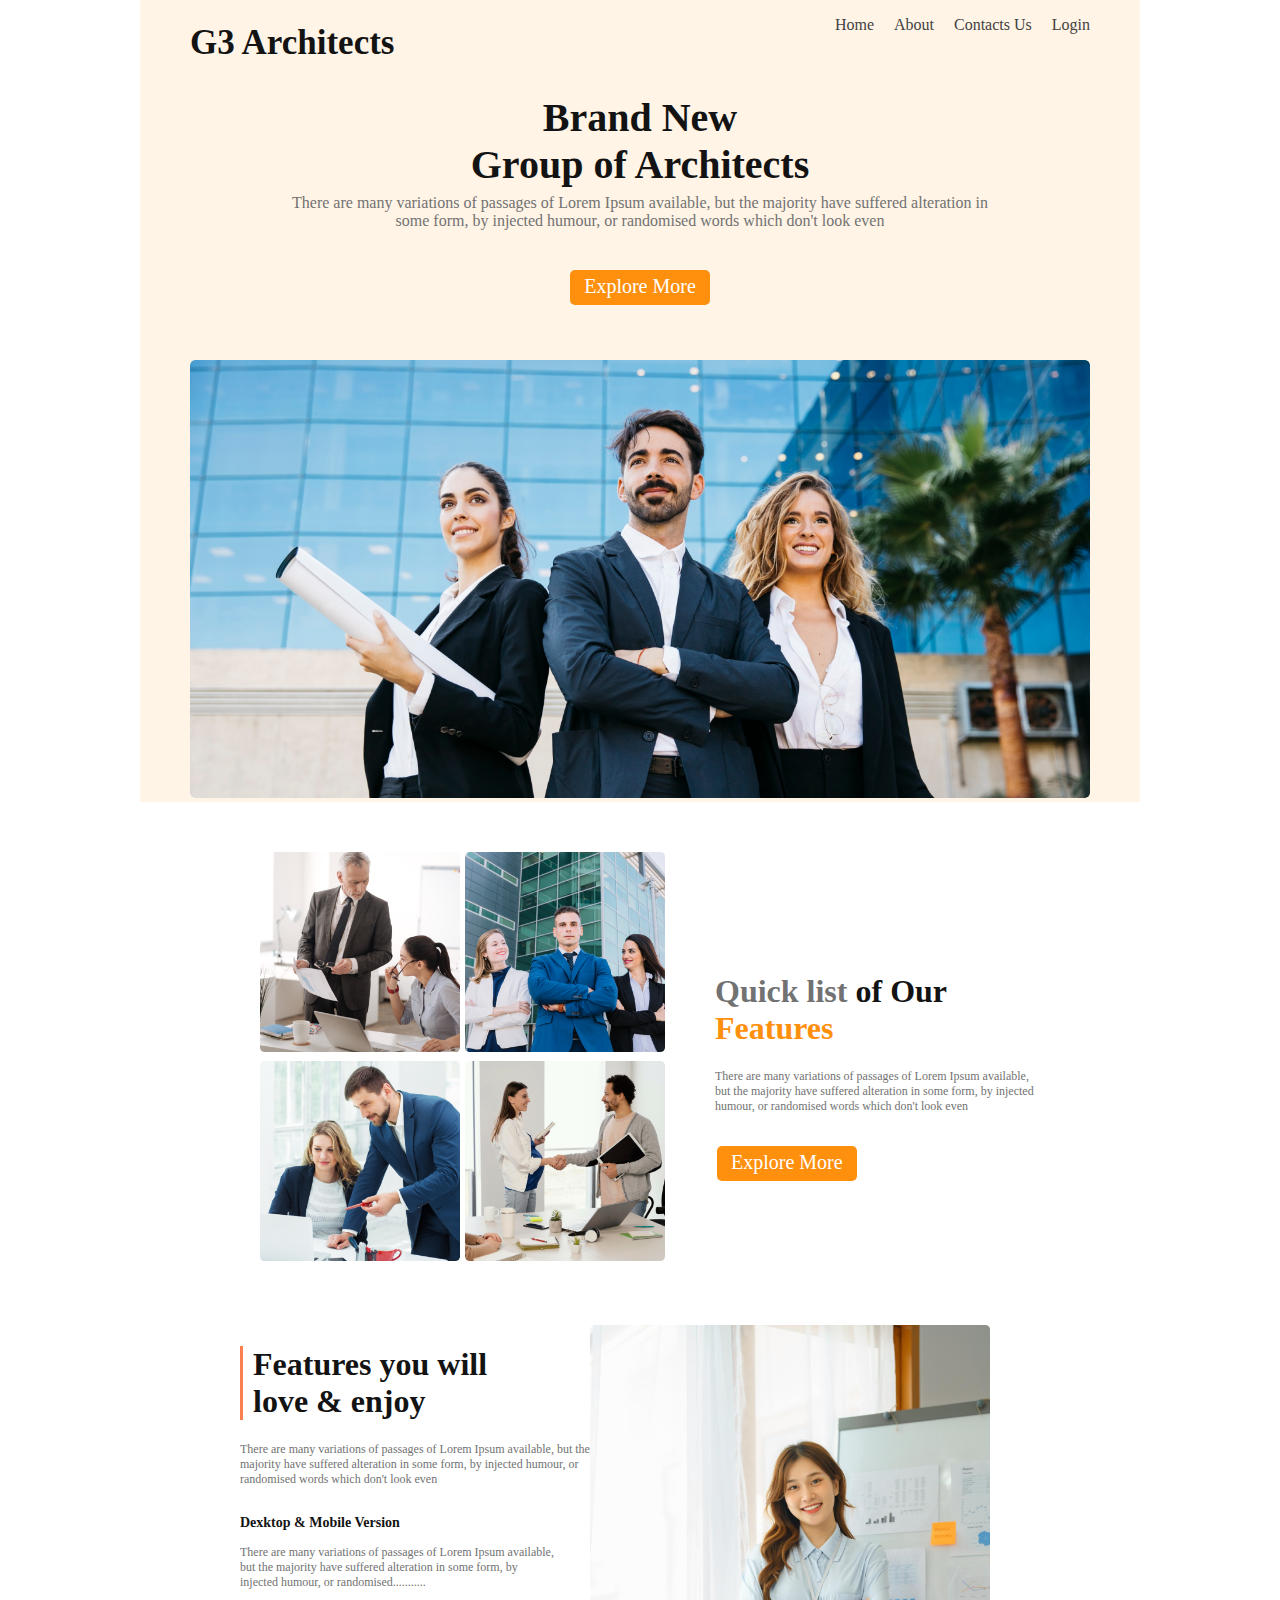
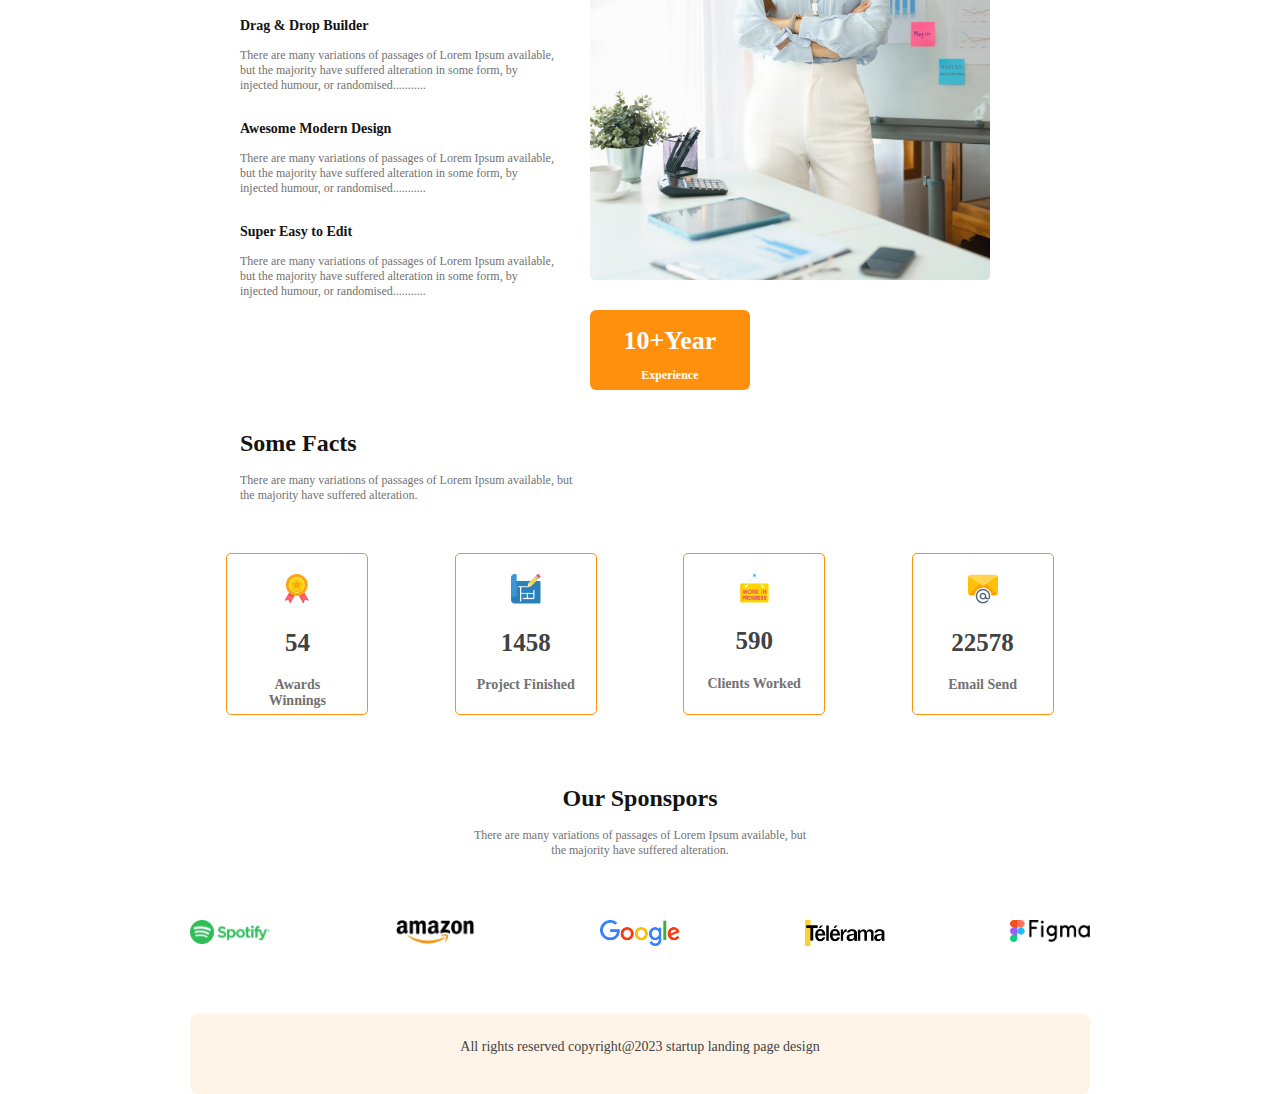
<file: index.html>
<!DOCTYPE html>
<html lang="en">
<head>
    <meta charset="UTF-8">
    <meta http-equiv="X-UA-Compatible" content="IE=edge">
    <meta name="viewport" content="width=device-width, initial-scale=1.0">
    <title>Responsive Web Site</title>
    <link rel="stylesheet" href="styles/index.css">
</head>
<body>
    <!------- Header Banner -------->
    <header class="header">
      <div class="header-nav">
        <div class="header-title">
            <h1 class="header-top-title">G3 Architects</h1>
            <nav class="nav-detiles">
                <p class="header-info"><a href="">Home</a></p>
                <p class="header-info"><a href="">About</a></p>
                <p class="header-info"><a href="">Contacts Us</a></p>
                <p class="header-info"><a href="">Login</a></p>
            </nav>
        </div>
      </div>
      <!-------- title section -------->
        <section class="header-title-section">
            <div class="section-one-title">
                <h1 class="section-title">Brand New <br> Group of Architects</h1>
                <p class="section-text">There are many variations of passages of Lorem Ipsum available, but the majority have suffered alteration in <br> some form, by injected humour, or randomised words which don't look even</p>
            </div>
            <div class="section-one-button">
                <p class="section-button">Explore More</p>
            </div>
        </section>
        <!-------- banner section --------->
        <section class="header-banner-section">
            <div class="banner">
                <img src="images/banner.png" alt="">
            </div>
        </section>
    </header>
    <!-------- Main Section --------->
    <main>
        <!-------- midle section one -------->
        <section class="midle-section-one">
            <div class="midle-section">
                <div class="midle-banner">
                    <div>
                        <img src="images/team1.png" alt="">
                    </div>
                    <div>
                        <img src="images/team2.png" alt="">
                    </div>
                    <div>
                        <img src="images/team3.png" alt="">
                    </div>
                    <div>
                        <img src="images/team4.png" alt="">
                    </div>
                </div>
            </div>
            <div class="midle-section-info">
                <div class="midle-section-details">
                    <h1 class="midle-text"><span class="light-gry">Quick list</span> <span class="black">of Our</span> <br> <span class="cyne">Features</span> </h1>
                    <p class="midle-info">There are many variations of passages of Lorem Ipsum available, <br> but the majority have suffered alteration in some form, by injected <br> humour, or randomised words which don't look even</p>
                </div>
                <div id="section-one-button" class="section-one-button">
                    <p class="section-button">Explore More</p>
                </div>
            </div>
        </section>
        <!------- midle section tow ------->
        <section class="midle-section-tow">
            <div class="section-tow">
                <div class="section-tow-title">
                    <h1 class="section-tow-title title-border">Features you will <br> love & enjoy</h1>
                    <p class="section-tow-detiles">There are many variations of passages of Lorem Ipsum available, but the <br> majority have suffered alteration in some form, by injected humour, or <br> randomised words which don't look even</p>
                </div>
                <div class="section-tow-div1">
                    <h3 class="section-tow-div-title">Dexktop & Mobile Version</h3>
                    <p class="section-tow-detiles">There are many variations of passages of Lorem Ipsum available, <br> but the majority have suffered alteration in some form, by <br> injected humour, or randomised...........</p>
                </div>
                <div class="section-tow-div1">
                    <h3 class="section-tow-div-title">Drag & Drop Builder</h3>
                    <p class="section-tow-detiles">There are many variations of passages of Lorem Ipsum available, <br> but the majority have suffered alteration in some form, by <br> injected humour, or randomised...........</p>
                </div>
                <div class="section-tow-div1">
                    <h3 class="section-tow-div-title">Awesome Modern Design</h3>
                    <p class="section-tow-detiles">There are many variations of passages of Lorem Ipsum available, <br> but the majority have suffered alteration in some form, by <br> injected humour, or randomised...........</p>
                </div>
                <div class="section-tow-div1">
                    <h3 class="section-tow-div-title">Super Easy to Edit</h3>
                    <p class="section-tow-detiles">There are many variations of passages of Lorem Ipsum available, <br> but the majority have suffered alteration in some form, by <br> injected humour, or randomised...........</p>
                </div>
            </div>
            <div class="section-tow-image">
                <img src="images/architect.png" alt="">
                <div class="section-tow-button">
                    <p class="section-tow-button-title">10+Year <br> <span class="section-tow-button-info">Experience</span> </p>
                </div>
            </div>
        </section>
        <!-------- midle section three -------->
        <section class="midle-section-three">
            <div class="section-three">
                <h1 class="section-three-title">Some Facts</h1>
                <p class="section-tow-detiles">There are many variations of passages of Lorem Ipsum available, but <br> the majority have suffered alteration.</p>
            </div>
          <div class="section-three-icon">
            <div class="section-three-image-box">
                <div class="section-three-icon-border">
                    <img src="images/icons/ribon.png" alt="">
                    <h2 class="section-three-number">54</h2>
                    <h4 class="section-three-info">Awards Winnings</h4>
                </div>
                <div class="section-three-icon-border">
                    <img src="images/icons/projects.png" alt="">
                    <h2 class="section-three-number">1458</h2>
                    <h4 class="section-three-info">Project Finished</h4>
                </div>
                <div class="section-three-icon-border">
                    <img src="images/icons/customers.png" alt="">
                    <h2 class="section-three-number">590</h2>
                    <h4 class="section-three-info">Clients Worked</h4>
                </div>
                <div class="section-three-icon-border">
                    <img src="images/icons/email.png" alt="">
                    <h2 class="section-three-number">22578</h2>
                    <h4 class="section-three-info">Email Send</h4>
                </div>
            </div>
          </div>
        </section>
        <section class="midle-section-four">
            <div class="section-four">
                <h1 class="section-four-title">Our Sponspors</h1>
                <p class="section-four-detailes">There are many variations of passages of Lorem Ipsum available, but <br> the majority have suffered alteration.</p>
            </div>
            <div class="section-four-icon-box">
                <div class="icon-box-width">
                    <div class="section-four-icon1">
                        <img src="images/sponsors/spotify.png" alt="">
                    </div>
                    <div class="section-four-icon2">
                        <img src="images/sponsors/amazon.png" alt="">
                    </div>
                    <div class="section-four-icon3">
                        <img src="images/sponsors/google.png" alt="">
                    </div>
                    <div class="section-four-icon4">
                        <img src="images/sponsors/telerama.png" alt="">
                    </div>
                    <div class="section-four-icon5">
                        <img src="images/sponsors/figma.png" alt="">
                    </div>
                </div>
            </div>
        </section>
    </main>
    <!-------- Footer Section -------->
    <footer class="footer-container">
        <div class="footer-title">
            <p class="footer-detailes">All rights reserved copyright@2023 startup landing page design</p>
        </div>
    </footer>
</body>
</html>
</file>
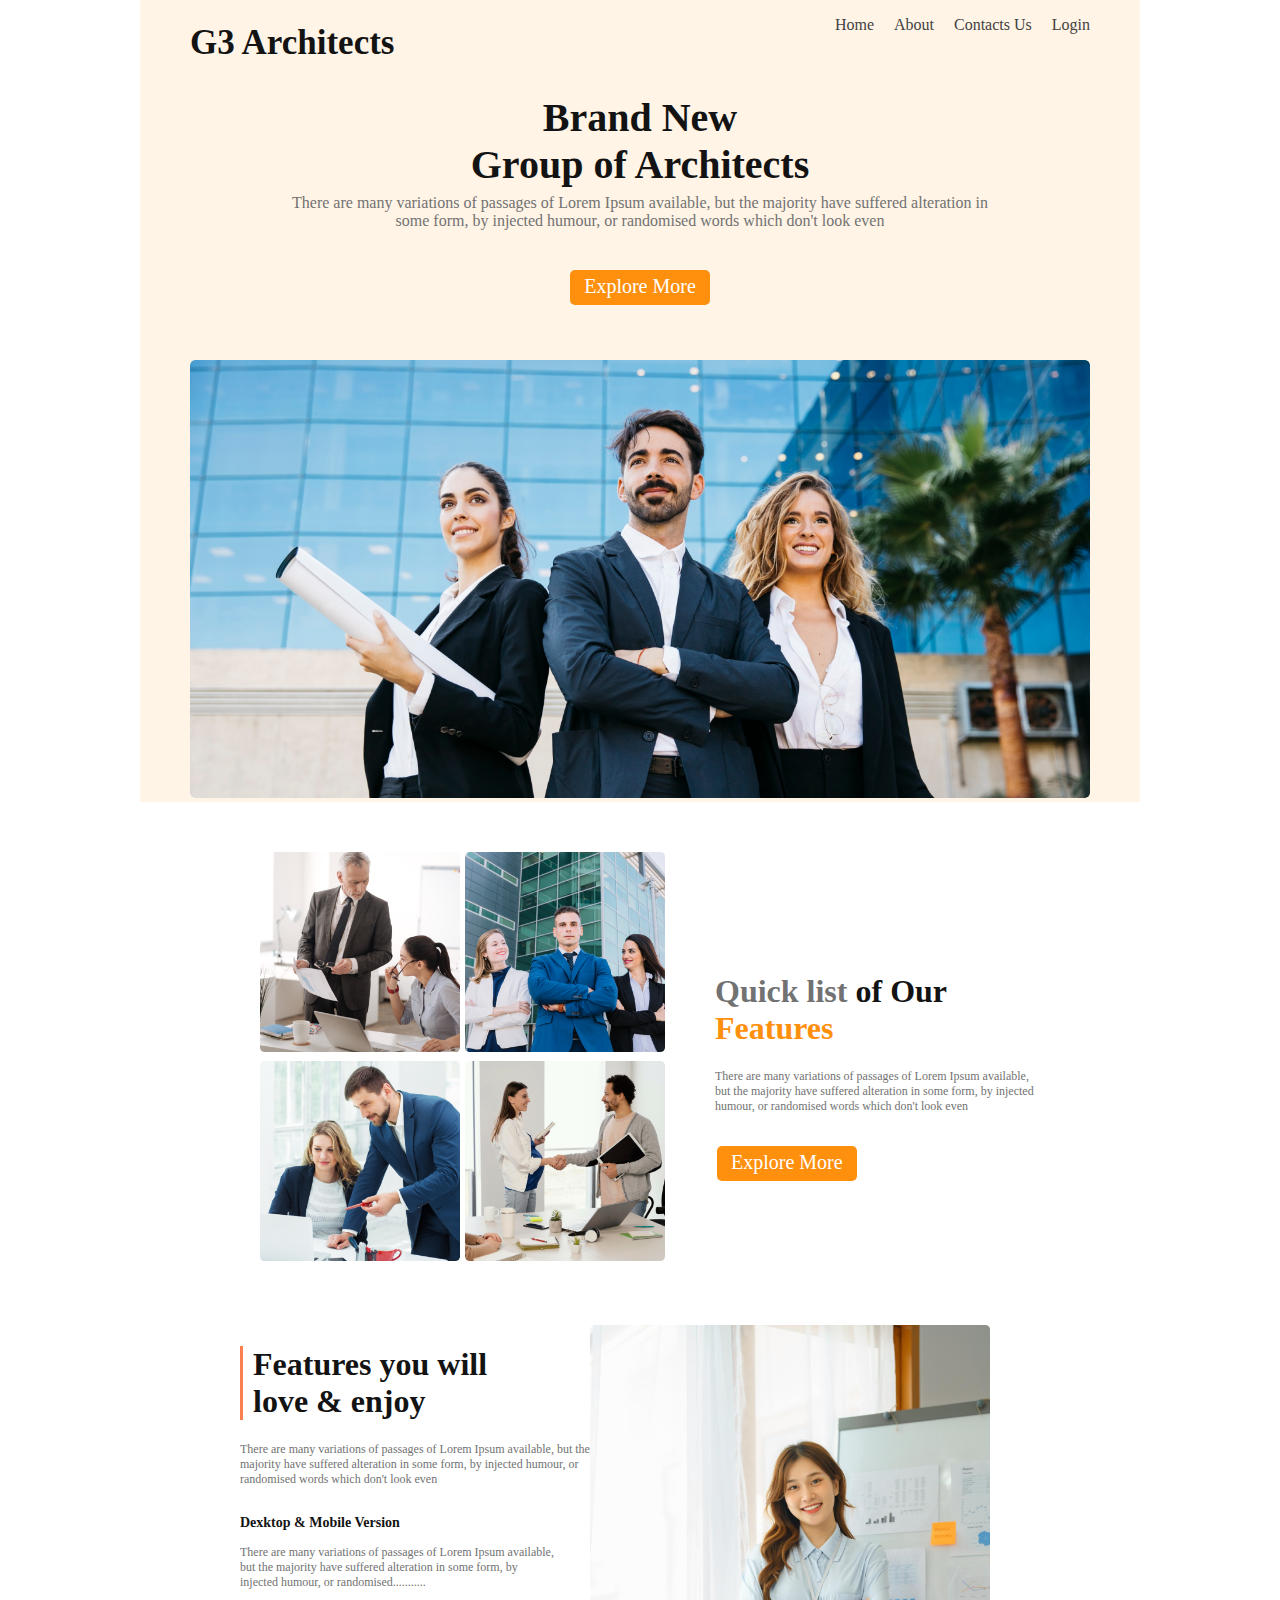
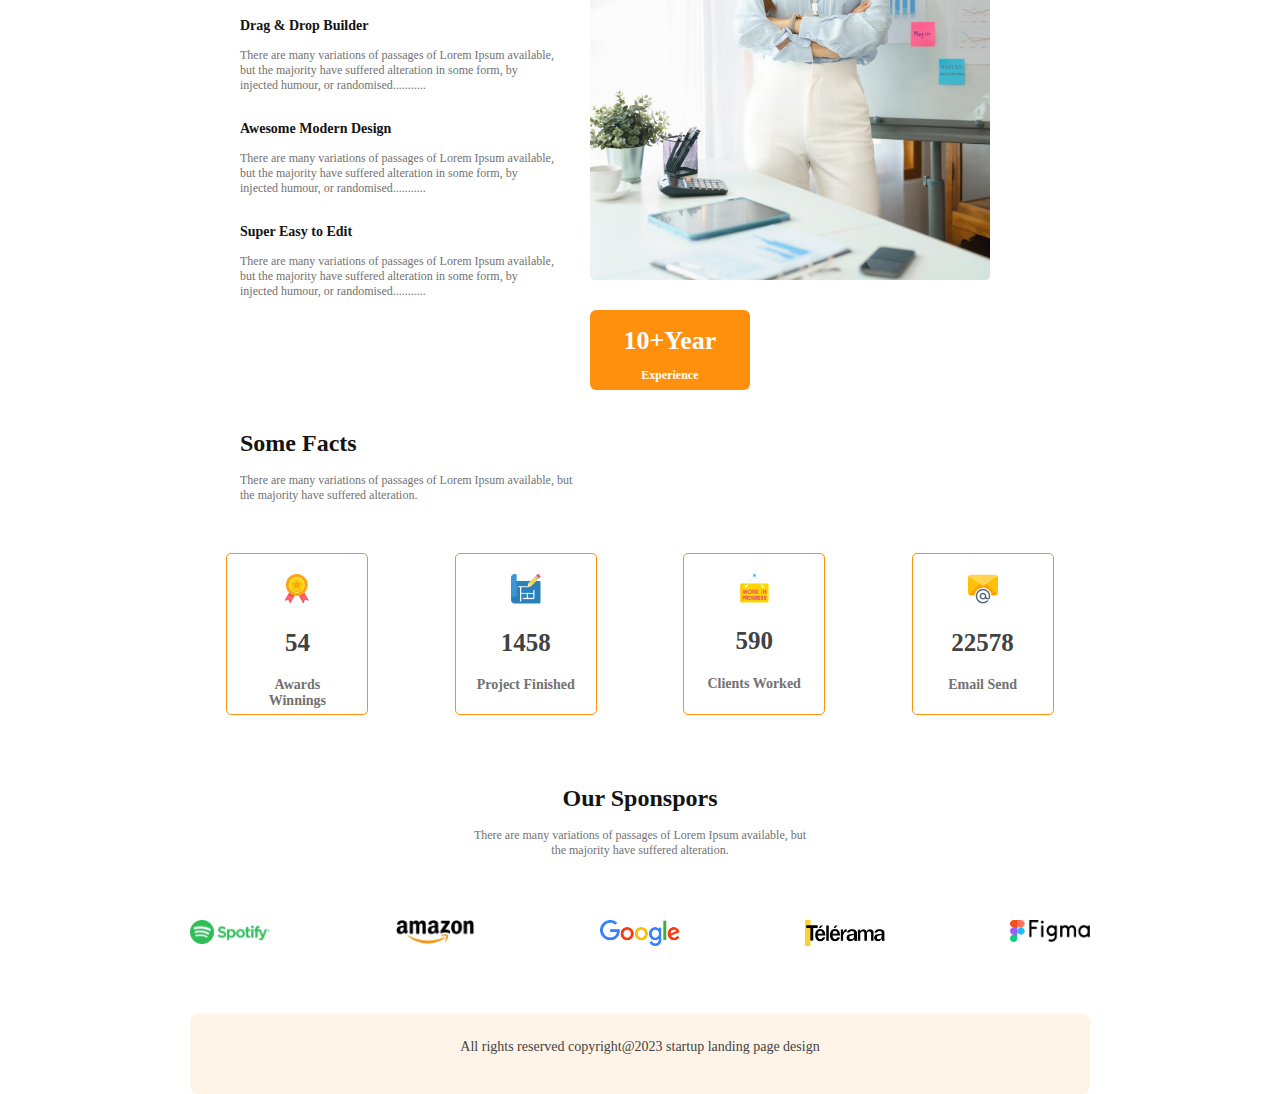
<file: images/index.html>
<!DOCTYPE html>
<html lang="en">
<head>
    <meta charset="UTF-8">
    <meta http-equiv="X-UA-Compatible" content="IE=edge">
    <meta name="viewport" content="width=device-width, initial-scale=1.0">
    <title>Responsive Web Site</title>
    <link rel="stylesheet" href="styles/index.css">
</head>
<body>
    <!------- Header Banner -------->
    <header class="header">
      <div class="header-nav">
        <div class="header-title">
            <h1 class="header-top-title">G3 Architects</h1>
            <nav class="nav-detiles">
                <p class="header-info"><a href="">Home</a></p>
                <p class="header-info"><a href="">About</a></p>
                <p class="header-info"><a href="">Contacts Us</a></p>
                <p class="header-info"><a href="">Login</a></p>
            </nav>
        </div>
      </div>
      <!-------- title section -------->
        <section class="header-title-section">
            <div class="section-one-title">
                <h1 class="section-title">Brand New <br> Group of Architects</h1>
                <p class="section-text">There are many variations of passages of Lorem Ipsum available, but the majority have suffered alteration in <br> some form, by injected humour, or randomised words which don't look even</p>
            </div>
            <div class="section-one-button">
                <p class="section-button">Explore More</p>
            </div>
        </section>
        <!-------- banner section --------->
        <section class="header-banner-section">
            <div class="banner">
                <img src="banner.png" alt="">
            </div>
        </section>
    </header>
    <!-------- Main Section --------->
    <main>
        <!-------- midle section one -------->
        <section class="midle-section-one">
            <div class="midle-section">
                <div class="midle-banner">
                    <div>
                        <img src="team1.png" alt="">
                    </div>
                    <div>
                        <img src="team2.png" alt="">
                    </div>
                    <div>
                        <img src="team3.png" alt="">
                    </div>
                    <div>
                        <img src="team4.png" alt="">
                    </div>
                </div>
            </div>
            <div class="midle-section-info">
                <div class="midle-section-details">
                    <h1 class="midle-text"><span class="light-gry">Quick list</span> <span class="black">of Our</span> <br> <span class="cyne">Features</span> </h1>
                    <p class="midle-info">There are many variations of passages of Lorem Ipsum available, <br> but the majority have suffered alteration in some form, by injected <br> humour, or randomised words which don't look even</p>
                </div>
                <div id="section-one-button" class="section-one-button">
                    <p class="section-button">Explore More</p>
                </div>
            </div>
        </section>
        <!------- midle section tow ------->
        <section class="midle-section-tow">
            <div class="section-tow">
                <div class="section-tow-title">
                    <h1 class="section-tow-title title-border">Features you will <br> love & enjoy</h1>
                    <p class="section-tow-detiles">There are many variations of passages of Lorem Ipsum available, but the <br> majority have suffered alteration in some form, by injected humour, or <br> randomised words which don't look even</p>
                </div>
                <div class="section-tow-div1">
                    <h3 class="section-tow-div-title">Dexktop & Mobile Version</h3>
                    <p class="section-tow-detiles">There are many variations of passages of Lorem Ipsum available, <br> but the majority have suffered alteration in some form, by <br> injected humour, or randomised...........</p>
                </div>
                <div class="section-tow-div1">
                    <h3 class="section-tow-div-title">Drag & Drop Builder</h3>
                    <p class="section-tow-detiles">There are many variations of passages of Lorem Ipsum available, <br> but the majority have suffered alteration in some form, by <br> injected humour, or randomised...........</p>
                </div>
                <div class="section-tow-div1">
                    <h3 class="section-tow-div-title">Awesome Modern Design</h3>
                    <p class="section-tow-detiles">There are many variations of passages of Lorem Ipsum available, <br> but the majority have suffered alteration in some form, by <br> injected humour, or randomised...........</p>
                </div>
                <div class="section-tow-div1">
                    <h3 class="section-tow-div-title">Super Easy to Edit</h3>
                    <p class="section-tow-detiles">There are many variations of passages of Lorem Ipsum available, <br> but the majority have suffered alteration in some form, by <br> injected humour, or randomised...........</p>
                </div>
            </div>
            <div class="section-tow-image">
                <img src="architect.png" alt="">
                <div class="section-tow-button">
                    <p class="section-tow-button-title">10+Year <br> <span class="section-tow-button-info">Experience</span> </p>
                </div>
            </div>
        </section>
        <!-------- midle section three -------->
        <section class="midle-section-three">
            <div class="section-three">
                <h1 class="section-three-title">Some Facts</h1>
                <p class="section-tow-detiles">There are many variations of passages of Lorem Ipsum available, but <br> the majority have suffered alteration.</p>
            </div>
          <div class="section-three-icon">
            <div class="section-three-image-box">
                <div class="section-three-icon-border">
                    <img src="icons/ribon.png" alt="">
                    <h2 class="section-three-number">54</h2>
                    <h4 class="section-three-info">Awards Winnings</h4>
                </div>
                <div class="section-three-icon-border">
                    <img src="icons/projects.png" alt="">
                    <h2 class="section-three-number">1458</h2>
                    <h4 class="section-three-info">Project Finished</h4>
                </div>
                <div class="section-three-icon-border">
                    <img src="icons/customers.png" alt="">
                    <h2 class="section-three-number">590</h2>
                    <h4 class="section-three-info">Clients Worked</h4>
                </div>
                <div class="section-three-icon-border">
                    <img src="icons/email.png" alt="">
                    <h2 class="section-three-number">22578</h2>
                    <h4 class="section-three-info">Email Send</h4>
                </div>
            </div>
          </div>
        </section>
        <section class="midle-section-four">
            <div class="section-four">
                <h1 class="section-four-title">Our Sponspors</h1>
                <p class="section-four-detailes">There are many variations of passages of Lorem Ipsum available, but <br> the majority have suffered alteration.</p>
            </div>
            <div class="section-four-icon-box">
                <div class="icon-box-width">
                    <div class="section-four-icon1">
                        <img src="sponsors/spotify.png" alt="">
                    </div>
                    <div class="section-four-icon2">
                        <img src="sponsors/amazon.png" alt="">
                    </div>
                    <div class="section-four-icon3">
                        <img src="sponsors/google.png" alt="">
                    </div>
                    <div class="section-four-icon4">
                        <img src="sponsors/telerama.png" alt="">
                    </div>
                    <div class="section-four-icon5">
                        <img src="sponsors/figma.png" alt="">
                    </div>
                </div>
            </div>
        </section>
    </main>
    <!-------- Footer Section -------->
    <footer class="footer-container">
        <div class="footer-title">
            <p class="footer-detailes">All rights reserved copyright@2023 startup landing page design</p>
        </div>
    </footer>
</body>
</html>
</file>
<file: styles/index.css>
/* ------- body style ------- */

body {
    max-width: 1000px;
    margin: 0 auto;
}

/* ----- header nav styles ----- */

.header {
    background: rgba(255, 144, 14, 0.1);
}
.header-nav {
    
}
.header-title {
    display: flex;
    justify-content: space-between;
    padding-left: 50px;
    padding-right: 50px;
}
.header-top-title {
    color: #131313;
    font-size: 35px;
}
.nav-detiles {
    display: flex;
    gap: 20px;
}
.header-info a {
    color: #424242;
    text-decoration: none;
}
/* ------- title section style ------- */

.section-one-title {
    margin-top: -20px;
}
.section-title {
    text-align: center;
    color: #131313;
    font-size: 40px;
}
.section-text {
    text-align: center;
    color: #727272;
    font-size: 16px;
    margin-top: -20px;
    margin-bottom: 20px;
}
.section-one-button {
    display: flex;
    justify-content: center;
    text-align: center;
}
.section-button {
    font-size: 20px;
    color: #FFFFFF;
    width: 140px;
    height: 30px;
    padding-top: 5px;
    border-radius: 5px;
    background: #FF900E;
}
#section-one-button{
    margin-right: 125px;
}

/* --------- banner style --------- */

.header-banner-section {
    display: flex;
    justify-content: center;
    margin-top: 35px;
}

.banner img {
    width: 900px;
    border-radius: 5px;
}

/* -------- main style -------- */

/* ------- midle section one style ------- */

.midle-section-one {
    display: flex;
    margin-top: 50px;
    margin-left: 120px;
}
.midle-section {
    display: flex;
    justify-content: space-around;
}
.midle-banner {
    display: grid;
    grid-template-columns: repeat(2, 1fr);
    gap: 5px;
}
.midle-banner img {
    width: 200px;
}
.midle-section-details{
    padding-left: 50px;
    padding-top: 100px;
}
.light-gry{
    color: #727272;
}
.black{
    color: #131313;
}
.cyne{
    color: #FF900E;
}
.midle-info{
    font-size: 12px;
    color: #727272;
}

/* ------- midle section tow style ------- */

.midle-section-tow{
    display: flex;
    margin-top: 60px;
    margin-left: 100px;
}
.section-tow{
    
}
.section-tow-title{
    color: #131313;
}
.title-border{
    border-left: 3px solid coral;
    padding-left: 10px;
}
.section-tow-detiles{
    color: #727272;
    font-size: 12px;
}
.section-tow-div1{
   margin-top: 28px;
}
.section-tow-div-title{
    font-size: 14px;
    color: #131313;
}
.section-tow-image img {
    width: 400px;
}
.section-tow-button{
    width: 160px;
    height: 80px;
    background: #FF900E;
    border-radius: 6px;
}
.section-tow-button-title{
    font-size: 26px;
    font-weight: 700;
    color: #FFFFFF;
    text-align: center;
    padding-top: 16px;
}
.section-tow-button-info{
    font-size: 12px;
    font-weight: 700;
    color: #FFFFFF;
    text-align: center;
    padding-bottom: -100px;
}

/* -------- midle section three style -------- */

.section-three{
    margin-top: 40px;
    margin-left: 100px;
}
.section-three-title{
    color: #131313;
    font-size: 24px;
}
.section-three-icon{
    margin-top: 50px;
}
.section-three-image-box > div img{
    width: 30px;
}
.section-three-image-box{
    display: flex;
    justify-content: space-evenly;
}
.section-three-number{
    color: #424242;
    font-weight: 600;
    font-size: 25px;
}
.section-three-info{
    color: #727272;
    font-weight: 600;
    font-size: 14px;
}
.section-three-icon-border{
    text-align: center;
    gap: 0;
    width: 100px;
    height: 120px;
    border: 1px solid #FF900E;
    border-radius: 5px;
    padding: 20px;
}
.section-three-icon-border:hover {
    background-color: powderblue;
    color: green;
    font-weight: 700;
    font-size: 24px;
}

/* --------- midle section four style --------- */

.section-four{
    margin-top: 70px;
}
.section-four-title{
    font-size: 24px;
    font-weight: 700;
    color: #131313;
    text-align: center;
}
.section-four-detailes{
    font-size: 12px;
    color: #727272;
    text-align: center;
}
.section-four-icon-box{
    
}
.icon-box-width{
    display: flex;
    justify-content: space-between;
    padding: 50px;
}
.icon-box-width > div img{
    width: 80px;
}

/* -------- footer section style -------- */

.footer-container{
    width: 900px;
    height: 80px;
    margin-left: 50px;
    background: #FFF4E7;
    border-radius: 8px;
}
.footer-detailes{
    text-align: center;
    font-size: 14px;
    padding: 25px;
    font-weight: 400;
    color: #424242;
}
</file>
<file: images/styles/index.css>
/* ------- body style ------- */

body {
    max-width: 1000px;
    margin: 0 auto;
}

/* ----- header nav styles ----- */

.header {
    background: rgba(255, 144, 14, 0.1);
}
.header-nav {
    
}
.header-title {
    display: flex;
    justify-content: space-between;
    padding-left: 50px;
    padding-right: 50px;
}
.header-top-title {
    color: #131313;
    font-size: 35px;
}
.nav-detiles {
    display: flex;
    gap: 20px;
}
.header-info a {
    color: #424242;
    text-decoration: none;
}
/* ------- title section style ------- */

.section-one-title {
    margin-top: -20px;
}
.section-title {
    text-align: center;
    color: #131313;
    font-size: 40px;
}
.section-text {
    text-align: center;
    color: #727272;
    font-size: 16px;
    margin-top: -20px;
    margin-bottom: 20px;
}
.section-one-button {
    display: flex;
    justify-content: center;
    text-align: center;
}
.section-button {
    font-size: 20px;
    color: #FFFFFF;
    width: 140px;
    height: 30px;
    padding-top: 5px;
    border-radius: 5px;
    background: #FF900E;
}
#section-one-button{
    margin-right: 125px;
}

/* --------- banner style --------- */

.header-banner-section {
    display: flex;
    justify-content: center;
    margin-top: 35px;
}

.banner img {
    width: 900px;
    border-radius: 5px;
}

/* -------- main style -------- */

/* ------- midle section one style ------- */

.midle-section-one {
    display: flex;
    margin-top: 50px;
    margin-left: 120px;
}
.midle-section {
    display: flex;
    justify-content: space-around;
}
.midle-banner {
    display: grid;
    grid-template-columns: repeat(2, 1fr);
    gap: 5px;
}
.midle-banner img {
    width: 200px;
}
.midle-section-details{
    padding-left: 50px;
    padding-top: 100px;
}
.light-gry{
    color: #727272;
}
.black{
    color: #131313;
}
.cyne{
    color: #FF900E;
}
.midle-info{
    font-size: 12px;
    color: #727272;
}

/* ------- midle section tow style ------- */

.midle-section-tow{
    display: flex;
    margin-top: 60px;
    margin-left: 100px;
}
.section-tow{
    
}
.section-tow-title{
    color: #131313;
}
.title-border{
    border-left: 3px solid coral;
    padding-left: 10px;
}
.section-tow-detiles{
    color: #727272;
    font-size: 12px;
}
.section-tow-div1{
   margin-top: 28px;
}
.section-tow-div-title{
    font-size: 14px;
    color: #131313;
}
.section-tow-image img {
    width: 400px;
}
.section-tow-button{
    width: 160px;
    height: 80px;
    background: #FF900E;
    border-radius: 6px;
}
.section-tow-button-title{
    font-size: 26px;
    font-weight: 700;
    color: #FFFFFF;
    text-align: center;
    padding-top: 16px;
}
.section-tow-button-info{
    font-size: 12px;
    font-weight: 700;
    color: #FFFFFF;
    text-align: center;
    padding-bottom: -100px;
}

/* -------- midle section three style -------- */

.section-three{
    margin-top: 40px;
    margin-left: 100px;
}
.section-three-title{
    color: #131313;
    font-size: 24px;
}
.section-three-icon{
    margin-top: 50px;
}
.section-three-image-box > div img{
    width: 30px;
}
.section-three-image-box{
    display: flex;
    justify-content: space-evenly;
}
.section-three-number{
    color: #424242;
    font-weight: 600;
    font-size: 25px;
}
.section-three-info{
    color: #727272;
    font-weight: 600;
    font-size: 14px;
}
.section-three-icon-border{
    text-align: center;
    gap: 0;
    width: 100px;
    height: 120px;
    border: 1px solid #FF900E;
    border-radius: 5px;
    padding: 20px;
}
.section-three-icon-border:hover {
    background-color: powderblue;
    color: green;
    font-weight: 700;
    font-size: 24px;
}

/* --------- midle section four style --------- */

.section-four{
    margin-top: 70px;
}
.section-four-title{
    font-size: 24px;
    font-weight: 700;
    color: #131313;
    text-align: center;
}
.section-four-detailes{
    font-size: 12px;
    color: #727272;
    text-align: center;
}
.section-four-icon-box{
    
}
.icon-box-width{
    display: flex;
    justify-content: space-between;
    padding: 50px;
}
.icon-box-width > div img{
    width: 80px;
}

/* -------- footer section style -------- */

.footer-container{
    width: 900px;
    height: 80px;
    margin-left: 50px;
    background: #FFF4E7;
    border-radius: 8px;
}
.footer-detailes{
    text-align: center;
    font-size: 14px;
    padding: 25px;
    font-weight: 400;
    color: #424242;
}
</file>
